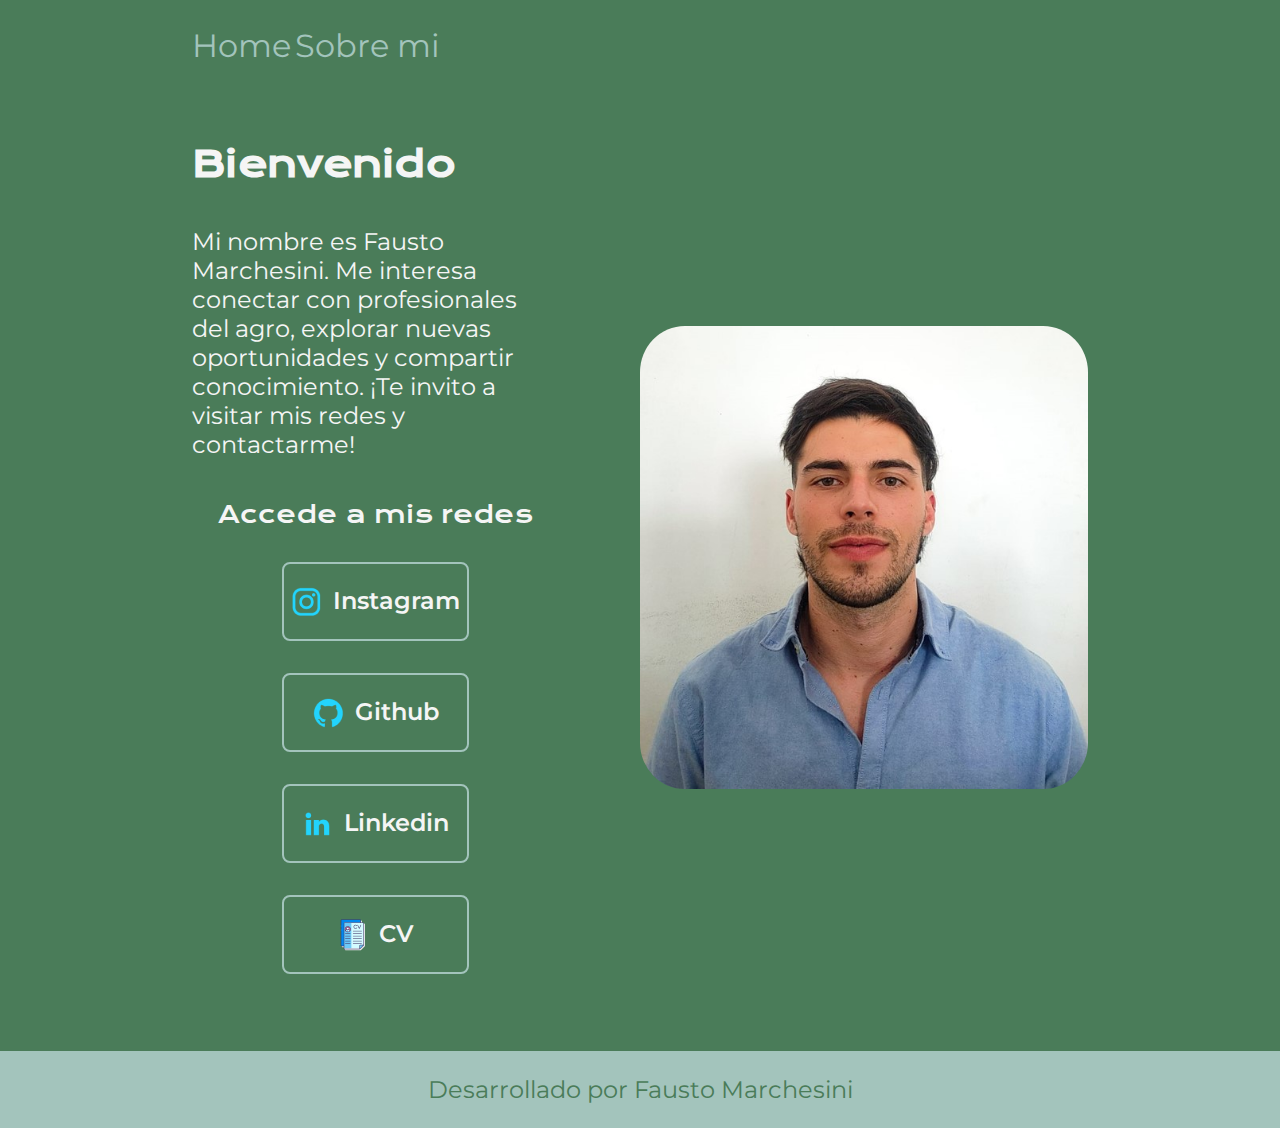
<file: index.html>
<!DOCTYPE html>
<html lang="es">
<head>
    <meta charset="UTF-8">
    <meta name="viewport" content="width=device-width, initial-scale=1.0">
    <title>Fausto Marchesini - Ingeniero Agrónomo</title>
    <link rel="stylesheet" href="./styles/style.css">
</head>
<body>
    <header class="header">
        <nav class="header_menu">
            <a class="header__menu__link" href="index.html">Home</a>
            <a class="header__menu__link" href="about.html">Sobre mi</a>
        </nav>
    </header>
    <main class="presentacion">
        <section class="presentacion_contenido">
             <h1 class="presentacion_contenido_titulo"><strong>Bienvenido</strong>
            </h1>


            <p class="presentacion__contenido__texto">
            Mi nombre es Fausto Marchesini. Me interesa conectar con profesionales del agro, explorar nuevas oportunidades y compartir conocimiento. 
        ¡Te invito a visitar mis redes y contactarme!
        </p>
             
                <div class="presentacion__enlace">    
                 <h2 class="presentacion__enlaces__subtitulo">Accede a mis redes</h2>    
                <a class="presentacion_enlace_link" href="https://www.instagram.com/faumarchesini/"
                    > <img src="./assets/instagram.png">Instagram</a>
                <a class="presentacion_enlace_link" href="https://github.com/Fausto-gif"
                    > <img src="./assets/github.png">Github</a>
                <a class="presentacion_enlace_link" href="https://www.linkedin.com/in/faustomarchesini/"
                    > <img src="./assets/linkedin.png">Linkedin</a>
                <a class=" presentacion_enlace_link" href="./assets/cv_portafolio.pdf" 
                    > <img src="./assets/cv.png">CV</a>
        
            </div>
        </section>
        
        <img class="presentacion__imagen" src="./assets/fotofrente_chica_or.jpg" alt="imagen de Fausto facha"> 
    </main>
    <footer class="footer">
        <p>Desarrollado por Fausto Marchesini</p>
    </footer>
</body>
</html>
</file>
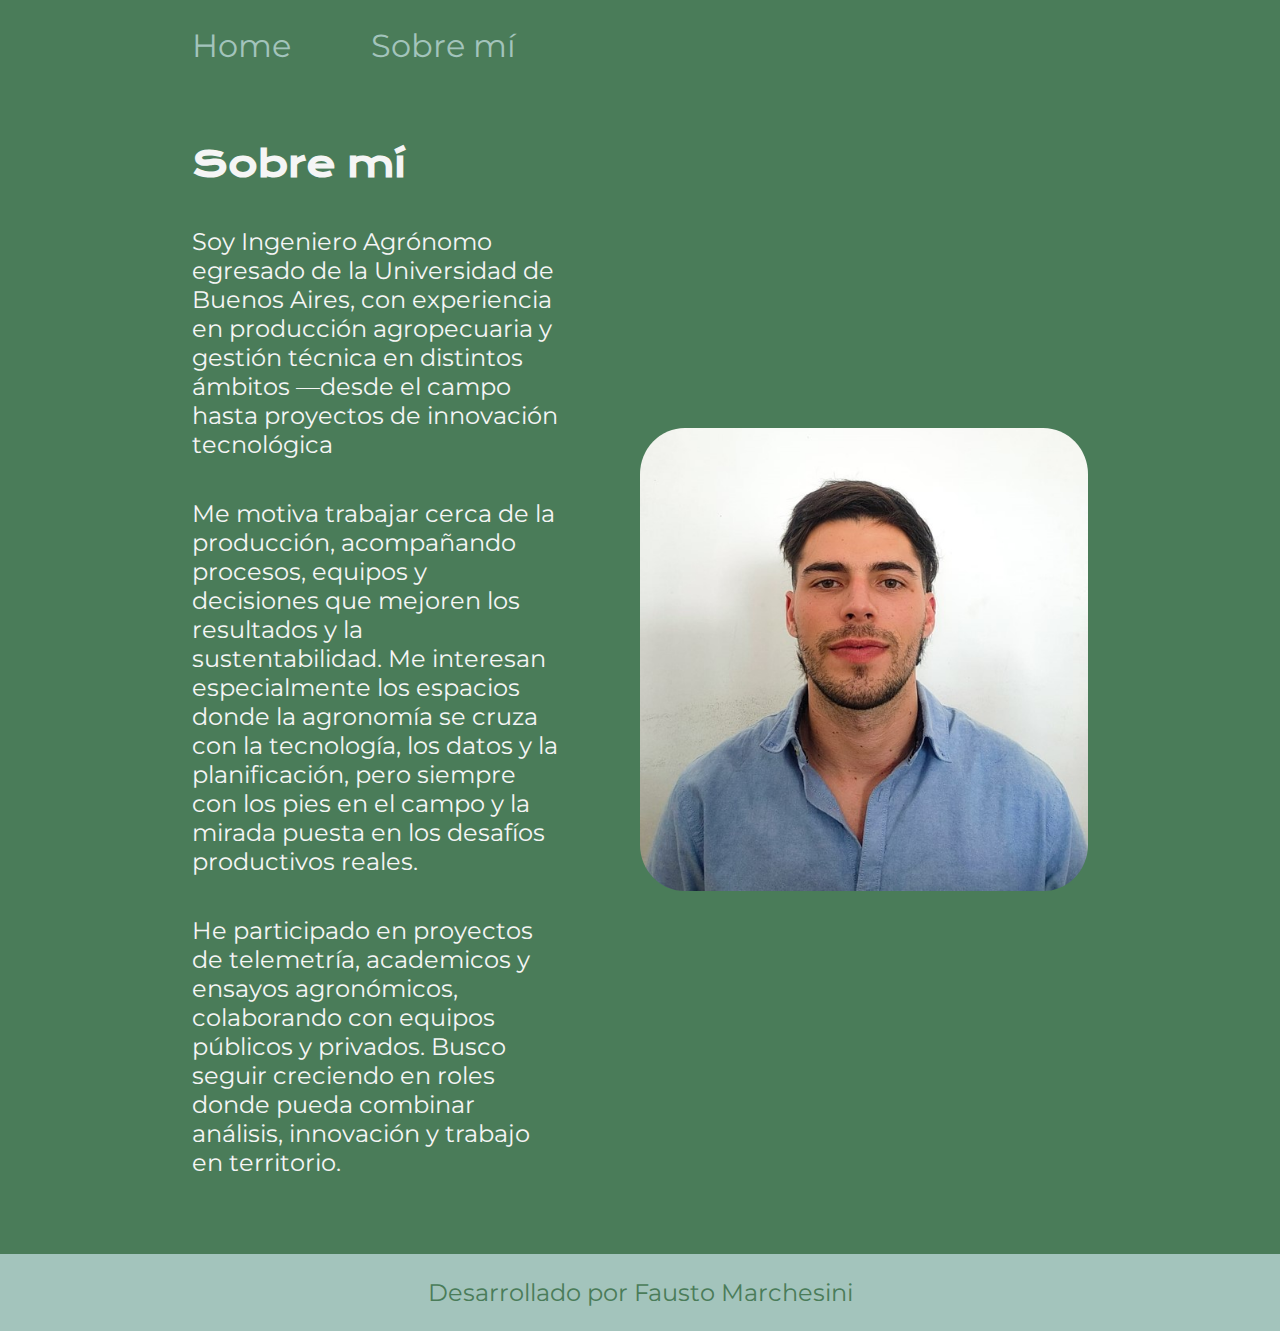
<file: about.html>
<!DOCTYPE html>
<html lang="es">
<head>
    <meta charset="UTF-8">
    <meta name="viewport" content="width=device-width, initial-scale=1.0">
    <title>Portafolio</title>
    <link rel="stylesheet" href="styles/style.css">

</head>
<body>
    <header class="header">
        <nav class="header__menu">
            <a class="header__menu__link" href="index.html">Home</a>
            <a class="header__menu__link" href="about.html">Sobre mí</a>
        </nav>
    </header>
    <main class="presentacion">
        <section class="presentacion_contenido">
            <h1 class="presentacion_contenido_titulo">Sobre mí</h1>
                <p class="presentacion__contenido__texto">Soy Ingeniero Agrónomo egresado de la Universidad de Buenos Aires, con experiencia en producción agropecuaria y gestión técnica en distintos ámbitos —desde el campo hasta proyectos de innovación tecnológica
                </p>
                <p class="presentacion__contenido__texto">
                Me motiva trabajar cerca de la producción, acompañando procesos, equipos y decisiones que mejoren los resultados y la sustentabilidad. Me interesan especialmente los espacios donde la agronomía se cruza con la tecnología, los datos y la planificación, pero siempre con los pies en el campo y la mirada puesta en los desafíos productivos reales.
                </p>
                <p class="presentacion__contenido__texto">
                He participado en proyectos de telemetría, academicos y ensayos agronómicos, colaborando con equipos públicos y privados. Busco seguir creciendo en roles donde pueda combinar análisis, innovación y trabajo en territorio.
                </p>
               
        </section>
            <img class="presentacion__imagen" src="./assets/fotofrente_chica_or.jpg" alt="Foto de Fausto">
    </main>
    <footer class="footer">
        <p>Desarrollado por Fausto Marchesini</p>
    </footer>
    
</body>
</html>
</file>
<file: styles/style.css>
@import url('https://fonts.googleapis.com/css2?family=Krona+One&family=Montserrat:ital,wght@0,100..900;1,100..900&display=swap');


:root{
    --color-primario: #4a7c59;
    --color-secundario: #f5f5f5;
    --color-terciario: #a3c4bc;
    --color-hover: #2b3a2e;

    --fuente-montserrat: "Montserrat", sans-serif;
    --fuente-krona: "Krona One", sans-serif;

}
* {
    padding: 0;
    margin: 0;

}


body {
    background-color : var(--color-primario);
    color: var(--color-secundario);
    box-sizing: border-box;
}

.header {
    padding: 2% 0% 0% 15%;

}

.header__menu{
    display: flex;
    gap: 80px;
}


.header__menu__link{
font-family: var(--fuente-montserrat);
font-size: 2rem;
font: weight 400px;
color:var(--color-terciario) ;
text-decoration: none;
}

img {
    border-radius:10%;
}

.presentacion {
    display:flex;
    align-items: center;
    padding: 6% 15%;
    justify-content: space-between;
    gap: 82px;
}

.presentacion_contenido {
    width: 50%;
    display: flex;
    flex-direction: column;
    gap: 40px;
}

.presentacion__contenido__texto {
    font-size: 1.5rem;
    font-family:var(--fuente-montserrat) ;}

.presentacion_contenido_titulo {
    font-size: 2.25rem;
    font-family: var(--fuente-krona);
}
.titulo-destaque {
    color:var(--color-terciario);
}
.font_parrafo {
    font-size: 1rem;
    font-family: var(--fuente-montserrat);
}

.presentacion__enlace{
    display: flex;
    justify-content: space-between;
    flex-direction:column;
    align-items : center;
    gap: 32px;
}

.presentacion__enlaces__subtitulo {
    font-family: var(--fuente-krona);
    font-size: 1.5rem;
    font-weight: 400;
}

.presentacion_enlace_link{
    width: 50%;
    background-color:none;
    text-align: center;
    padding: 21.5px 0;
    border-radius: 8px;
    font-family: var(--fuente-montserrat);
    font-size: 1.5rem;
    font-weight: 600;
    text-decoration: none;
    color: var(--color-secundario);
    border: 2px solid var(--color-terciario);
    display: flex;
    justify-content: center;
    gap: 10px;

}

.presentacion_enlace_link:hover{
    background-color: var(--color-hover);
}

.presentacion__imagen {
    width: 50%;
}
.footer{
    background-color: var(--color-terciario);
    padding: 24px;
    color: var(--color-primario);
    text-align: center;
    font-family: var(--fuente-montserrat);
    font-size: 1.5rem;
    font-weight: 400;
}


@media (max-width: 1200px) {
    .header{
        padding: 10%;
    }

    .header__menu{
        justify-content: center;
    }

    .presentacion{
        flex-direction: column-reverse;
        padding: 5%;
    }

    .presentacion_contenido{
        width: auto;
    }

}
</file>
